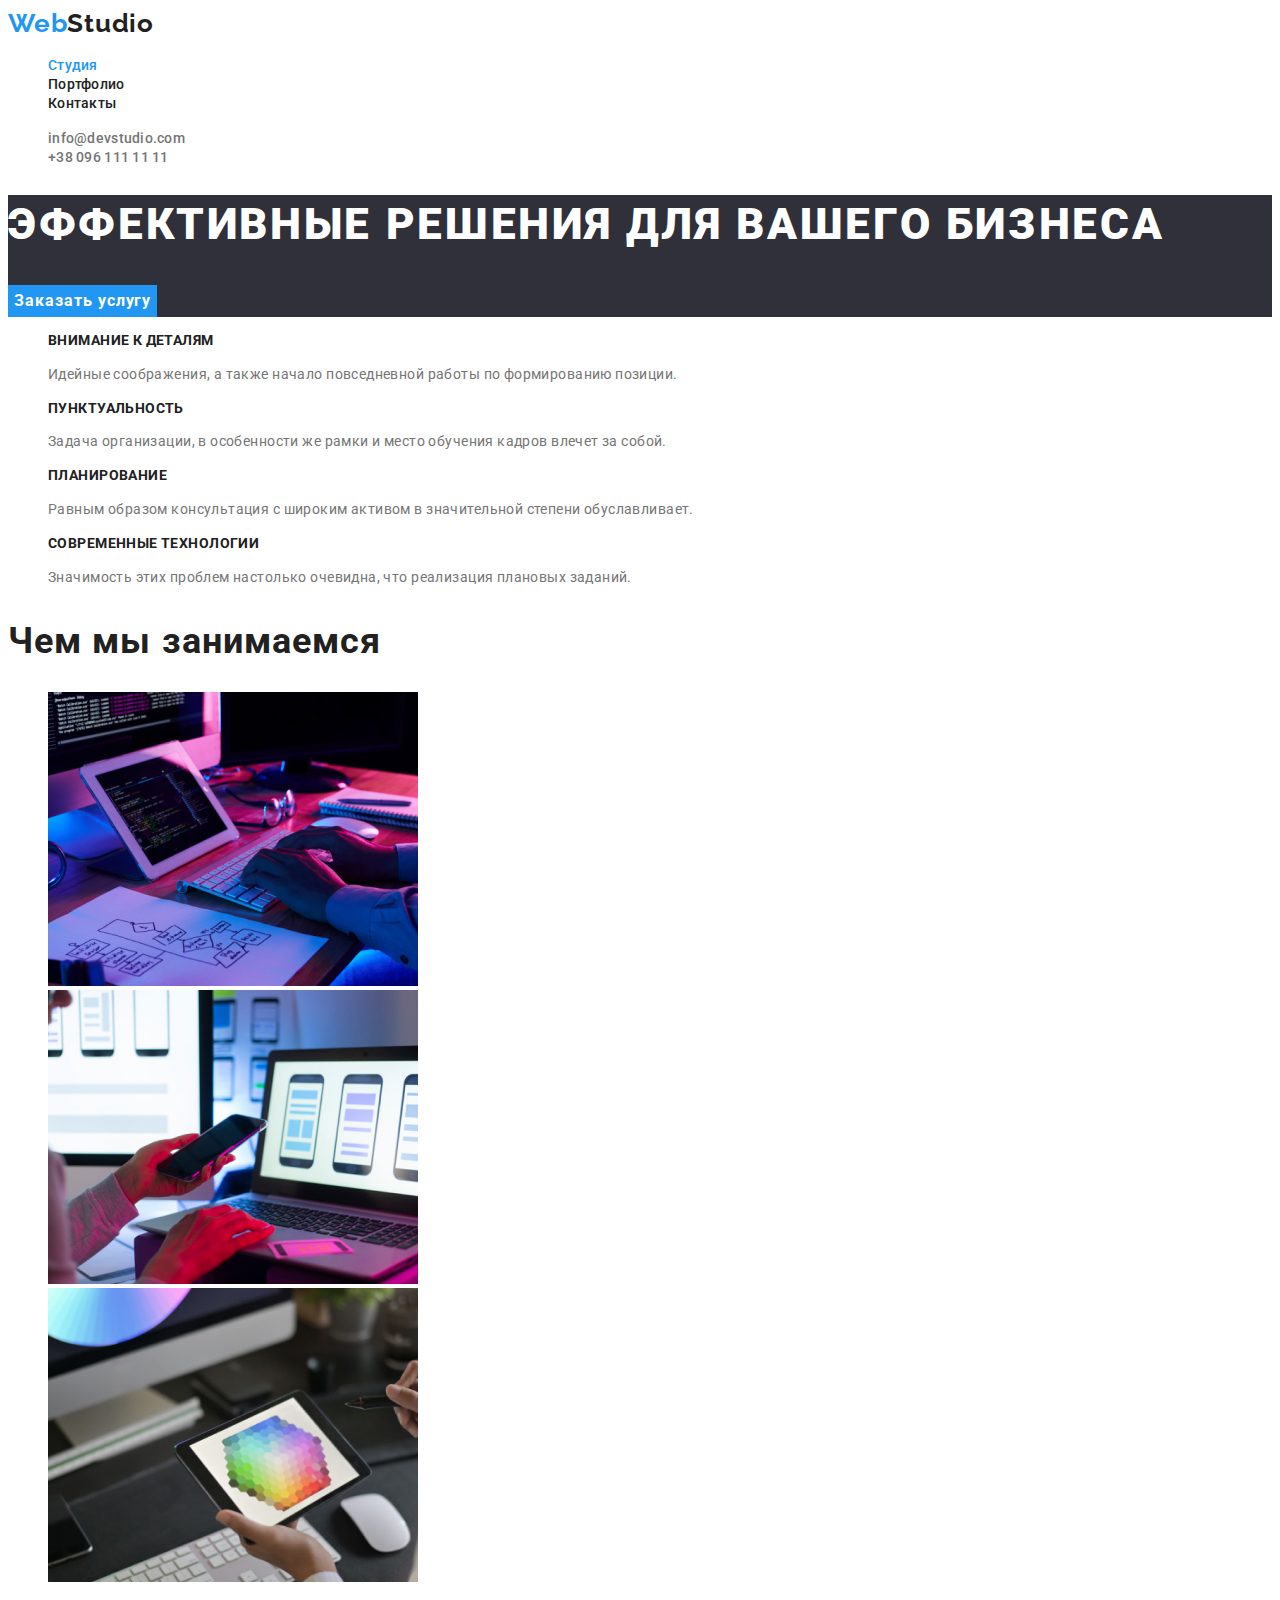
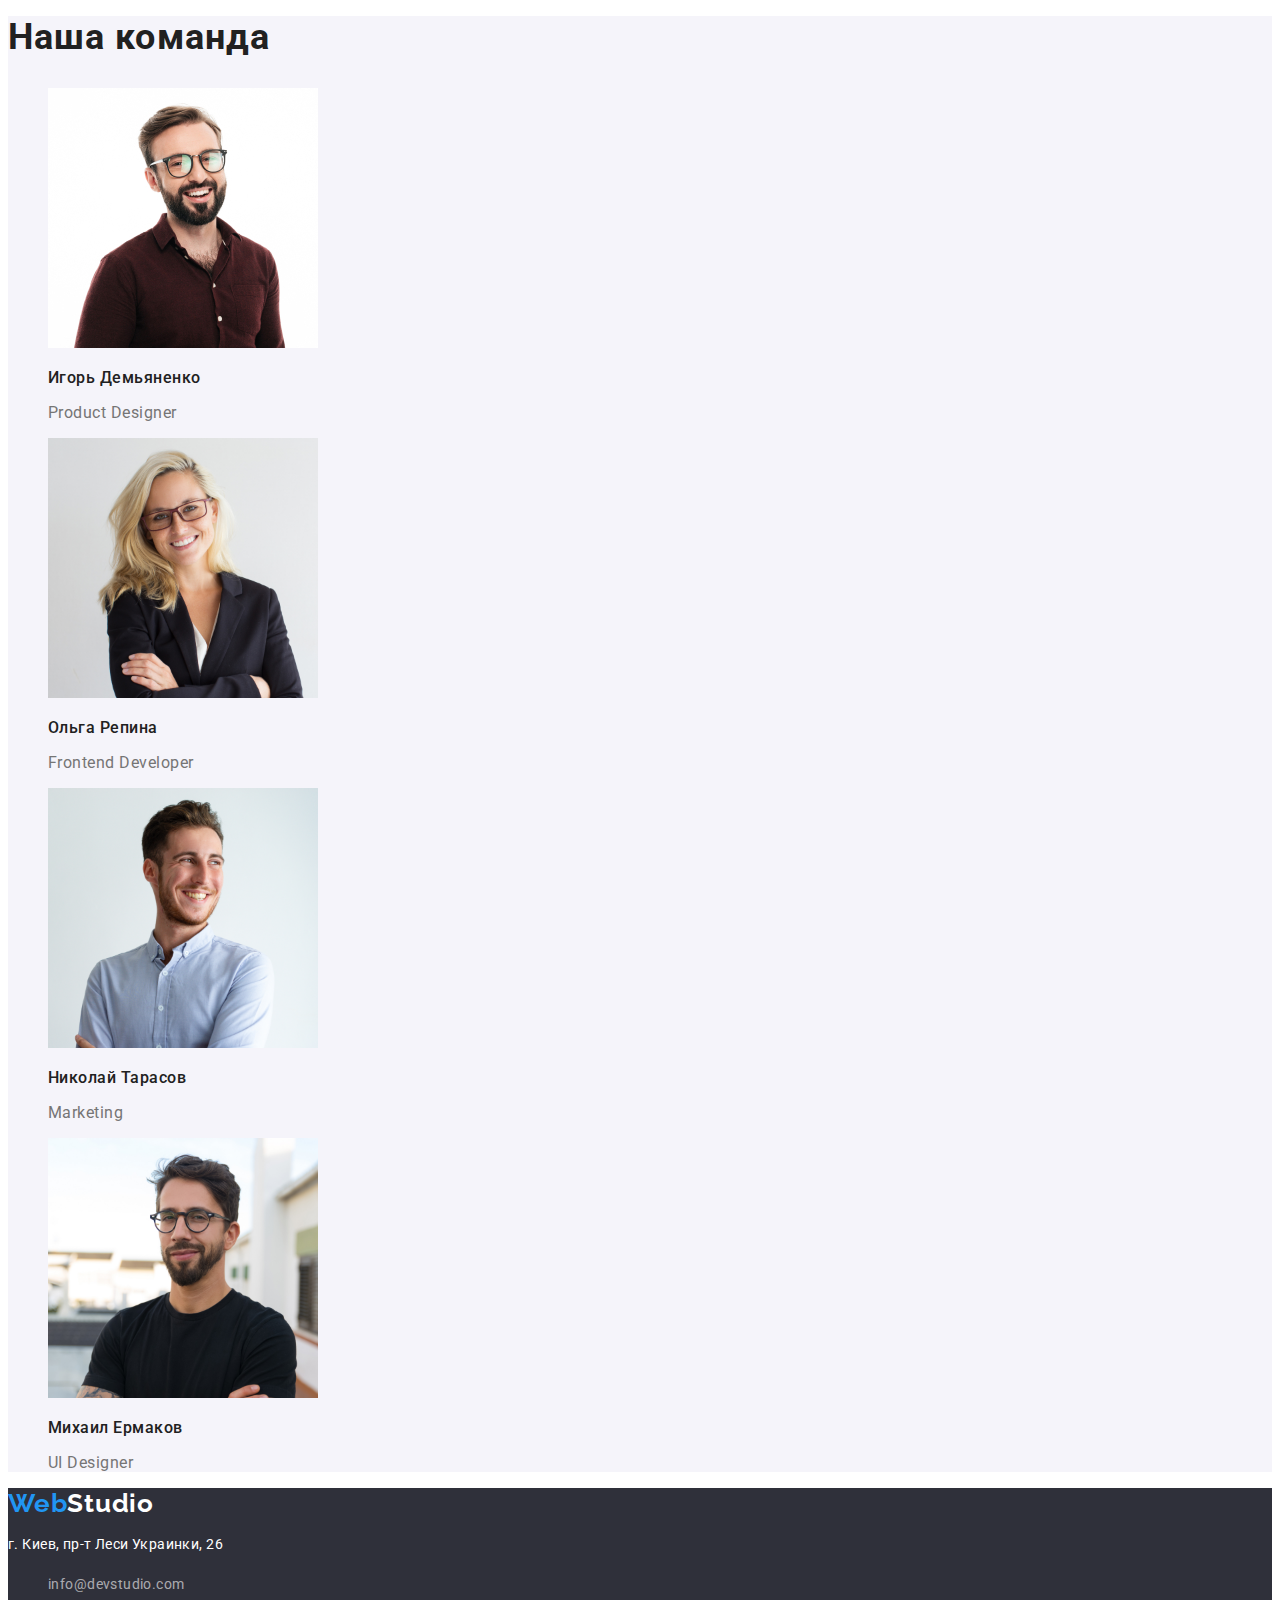
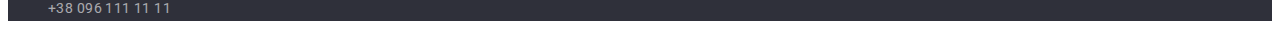
<file: index.html>
<!DOCTYPE html>
<html lang="ru">
  <head>
    <meta charset="UTF-8" />
    <meta http-equiv="X-UA-Compatible" content="IE=edge" />
    <meta name="viewport" content="width=device-width, initial-scale=1.0" />
    <title>WebStudio</title>
    <link rel="preconnect" href="https://fonts.gstatic.com" />
    <link
      href="https://fonts.googleapis.com/css2?family=Raleway:wght@700&family=Roboto:wght@400;500;700;900&display=swap"
      rel="stylesheet"
    />
    <link rel="stylesheet" href="./css/styles.css" />
  </head>
  <body>
    <!-- header -->
    <header class="page-header">
      <a href="./index.html" class="logo">Web<span class="logo-span-header">Studio</span></a>
      <nav class="page-nav">
        <ul class="nav-list list">
          <li><a href="./index.html" class="current-page nav-link link">Студия</a></li>
          <li><a href="./portfolio.html" class="nav-link link">Портфолио</a></li>
          <li><a href="" class="nav-link link">Контакты</a></li>
        </ul>
      </nav>
      <ul class="header-contacts-list list">
        <li>
          <a href="mailto:info@devstudio.com" class="header-contacts-link link"
            >info@devstudio.com</a
          >
        </li>
        <li><a href="tel:+380961111111" class="header-contacts-link link">+38 096 111 11 11</a></li>
      </ul>
    </header>
    <!-- header -->
    <main>
      <!-- HERO section -->
      <section class="hero">
        <h1 class="hero-title">Эффективные решения для вашего бизнеса</h1>
        <button type="button" class="button hero-button">Заказать услугу</button>
      </section>
      <!-- HERO section -->

      <!-- advantages section -->
      <section class="adv-section">
        <h2 class="hidden">Преимущества</h2>
        <ul class="adv-list list">
          <li>
            <h3 class="adv-title title">Внимание к деталям</h3>
            <p class="adv-text text">
              Идейные соображения, а также начало повседневной работы по формированию позиции.
            </p>
          </li>
          <li>
            <h3 class="adv-title title">Пунктуальность</h3>
            <p class="adv-text text">
              Задача организации, в особенности же рамки и место обучения кадров влечет за собой.
            </p>
          </li>
          <li>
            <h3 class="adv-title title">Планирование</h3>
            <p class="adv-text text">
              Равным образом консультация с широким активом в значительной степени обуславливает.
            </p>
          </li>
          <li>
            <h3 class="adv-title title">Современные технологии</h3>
            <p class="adv-text text">
              Значимость этих проблем настолько очевидна, что реализация плановых заданий.
            </p>
          </li>
        </ul>
      </section>
      <!-- advantages section -->

      <!-- what are we doing section -->
      <section class="what-are-we-doing-section">
        <h2 class="what-are-we-doing-title title">Чем мы занимаемся</h2>
        <ul class="what-are-we-doing-list list">
          <li>
            <img src="./images/layout.jpg" alt="Разрабатываем макет" width="370" />
          </li>
          <li>
            <img src="./images/layout1.jpg" alt="Адаптируем макет" width="370" />
          </li>
          <li>
            <img src="./images/layout2.jpg" alt="Рисуем макет" width="370" />
          </li>
        </ul>
      </section>
      <!-- what are we doing section -->

      <!-- our team section -->
      <section class="our-team-section">
        <h2 class="our-team-title title">Наша команда</h2>
        <ul class="our-team-list list">
          <li>
            <img src="./images/ihor.jpg" alt="Член команды, Product Designer" width="270" />

            <h3 class="our-team-second-title title">Игорь Демьяненко</h3>
            <p class="our-team-text text">Product Designer</p>
          </li>
          <li>
            <img src="./images/olga.jpg" alt="Член команды, FrontEnd Developer" width="270" />

            <h3 class="our-team-second-title title">Ольга Репина</h3>
            <p class="our-team-text text">Frontend Developer</p>
          </li>
          <li>
            <img src="./images/nikolay.jpg" alt="Член команды, Marketing" width="270" />

            <h3 class="our-team-second-title title">Николай Тарасов</h3>
            <p class="our-team-text text">Marketing</p>
          </li>
          <li>
            <img src="./images/michael.jpg" alt="Член команды, UI Designer" width="270" />

            <h3 class="our-team-second-title title">Михаил Ермаков</h3>
            <p class="our-team-text text">UI Designer</p>
          </li>
        </ul>
      </section>
      <!-- our team section -->
    </main>
    <!-- footer -->
    <footer class="page-footer">
      <a href="./index.html" class="logo">Web<span class="footer-logo">Studio</span></a>
      <address class="page-address">
        <p class="address-text text">г. Киев, пр-т Леси Украинки, 26</p>
        <ul class="address-list list">
          <li>
            <a href="mailto:info@devstudio.com" class="address-link link">info@devstudio.com</a>
          </li>
          <li>
            <a href="tel:+380961111111" class="address-link link">+38 096 111 11 11</a>
          </li>
        </ul>
      </address>
    </footer>
    <!-- footer -->
  </body>
</html>
</file>
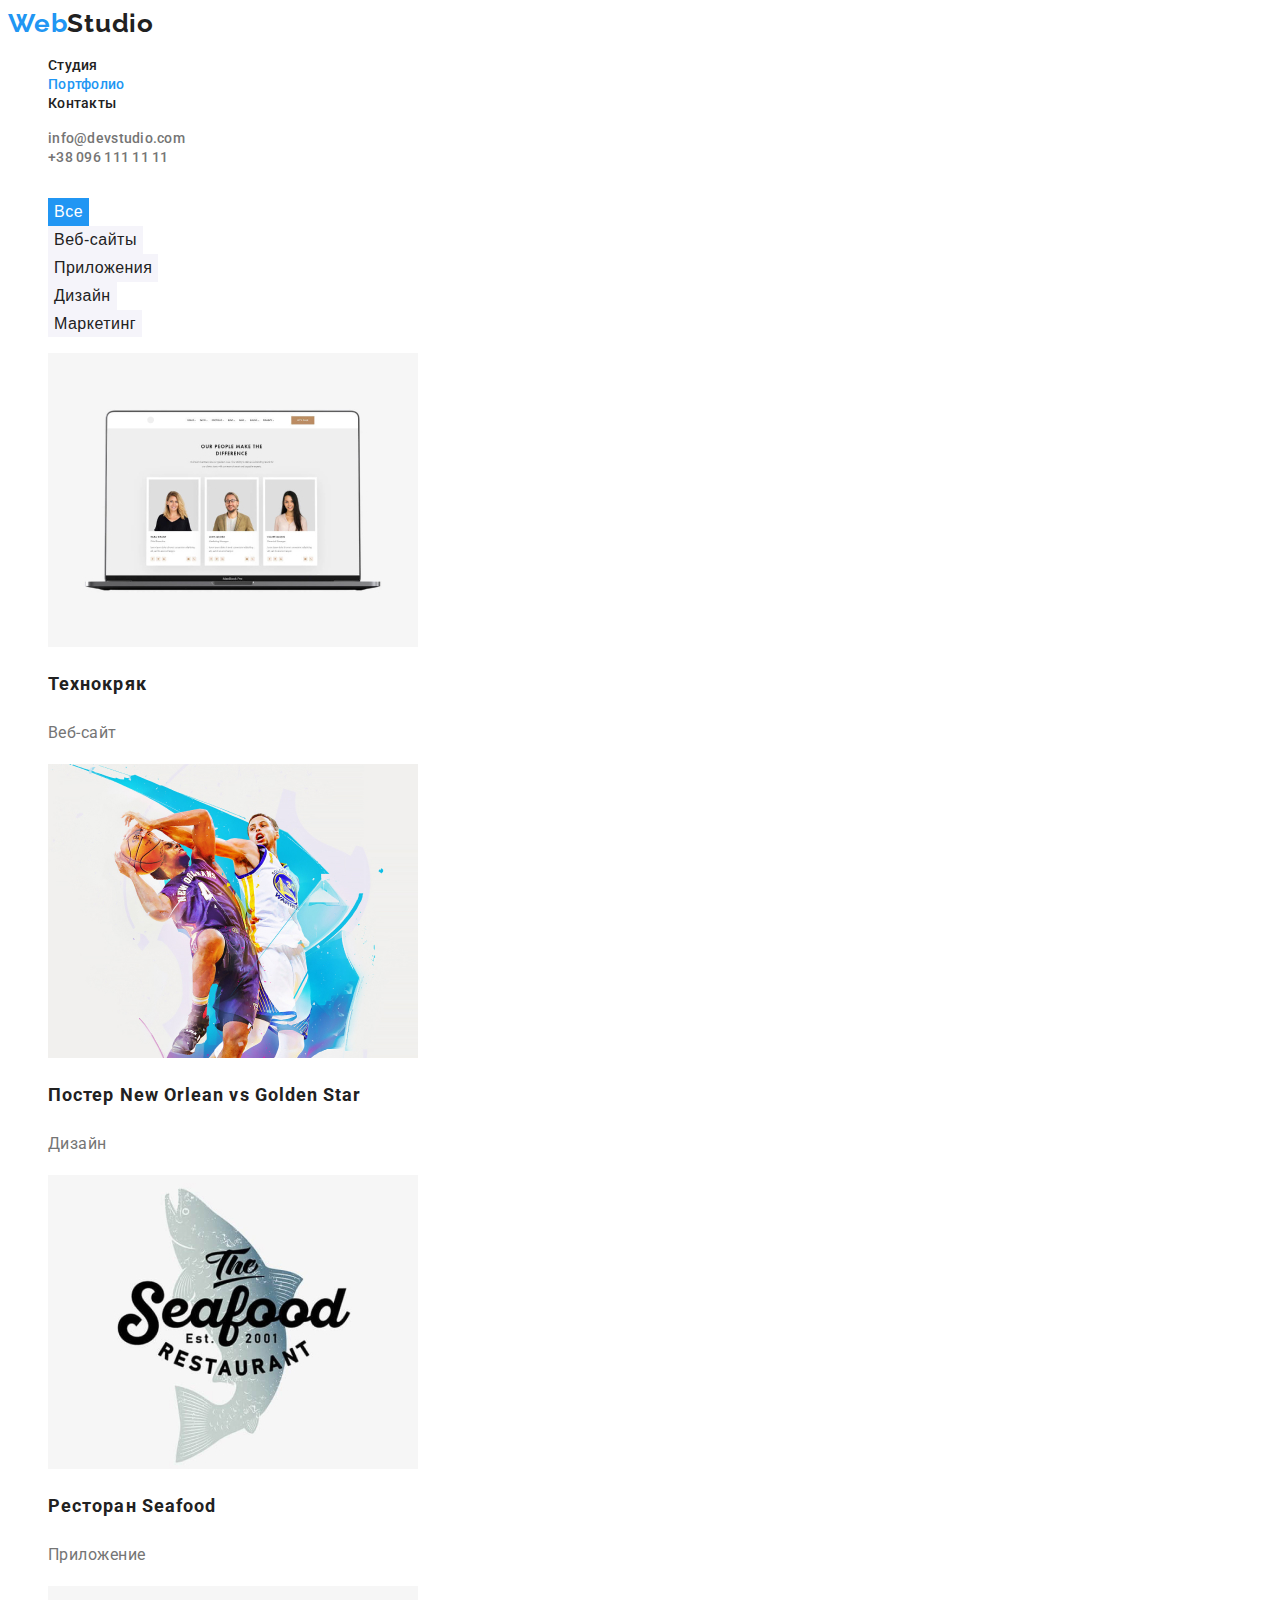
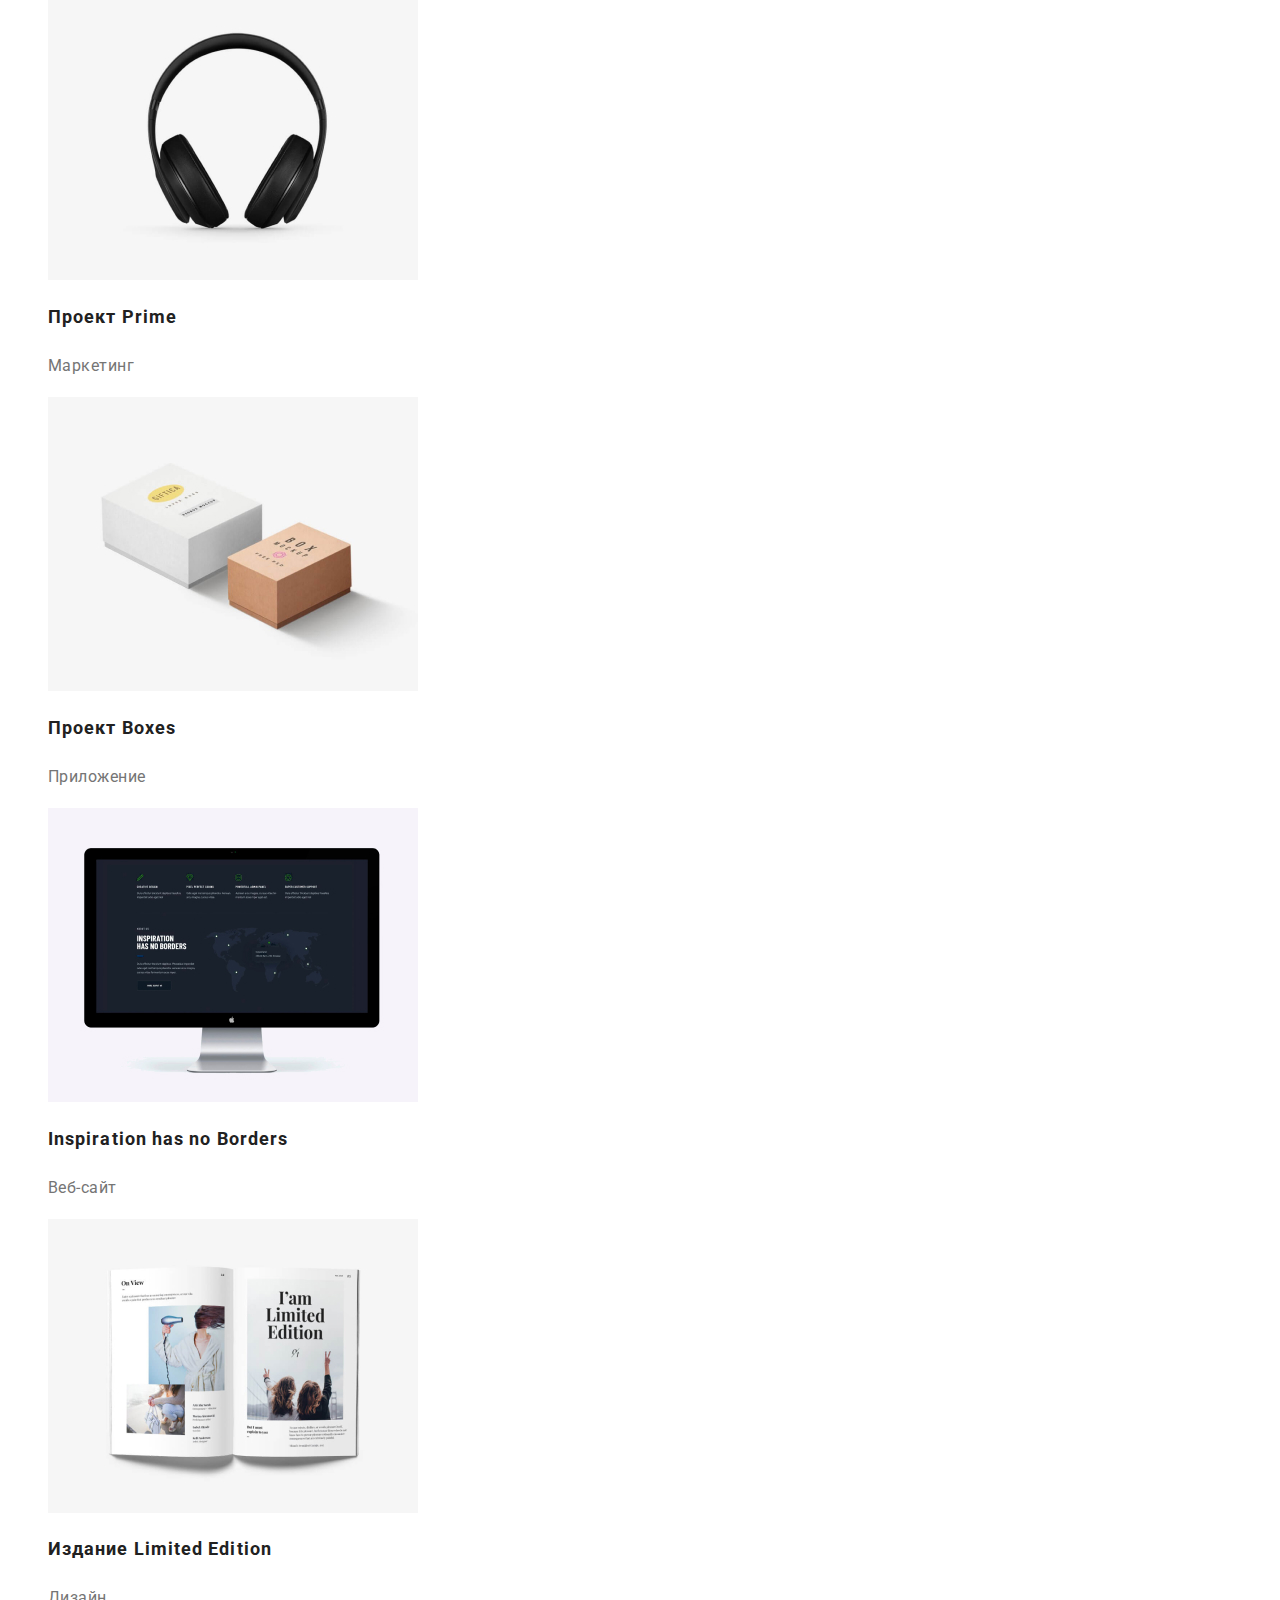
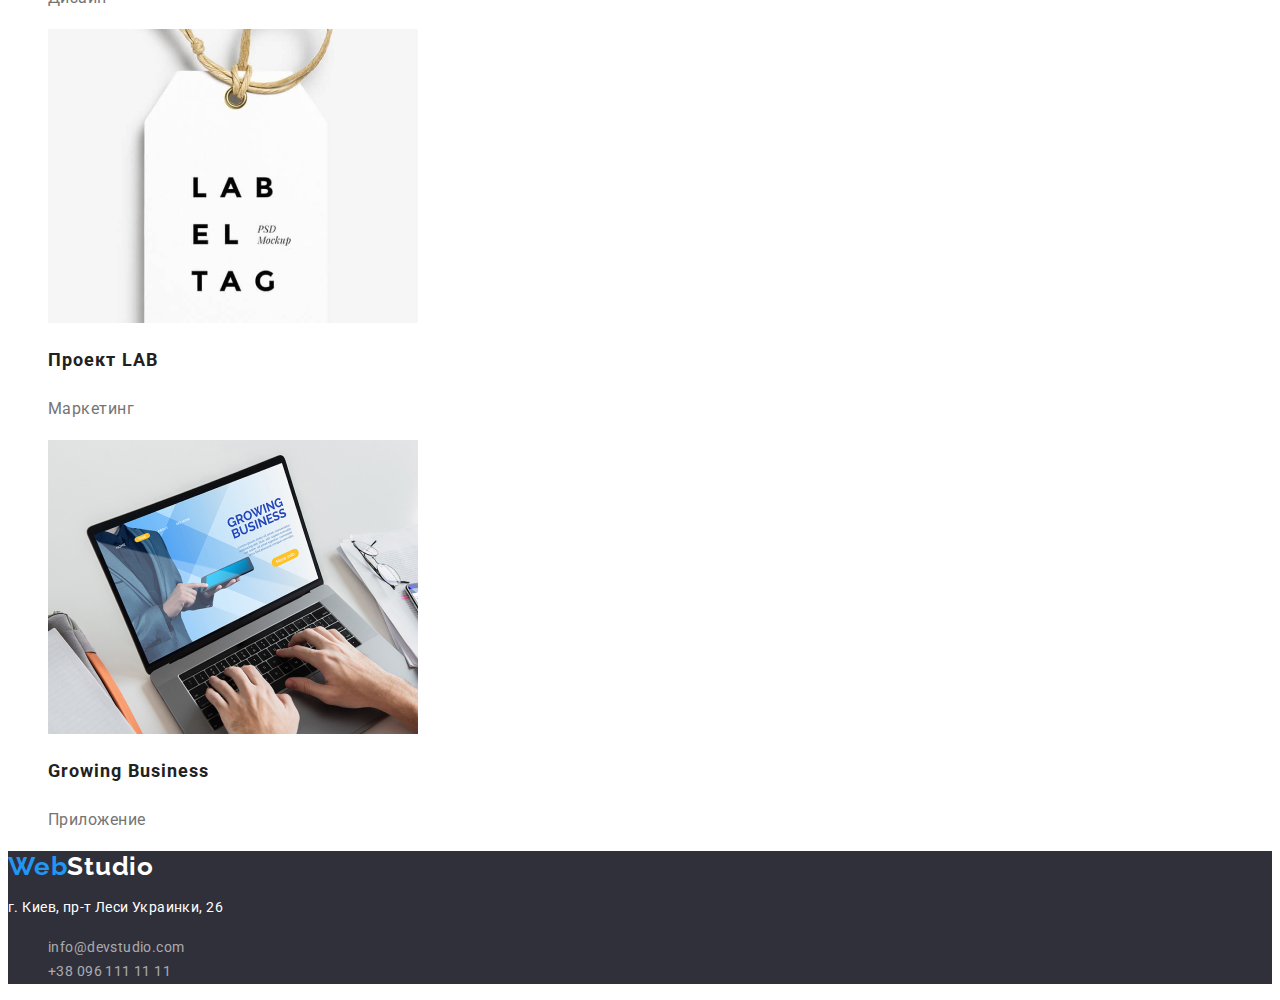
<file: portfolio.html>
<!DOCTYPE html>
<html lang="ru">
  <head>
    <meta charset="UTF-8" />
    <meta http-equiv="X-UA-Compatible" content="IE=edge" />
    <meta name="viewport" content="width=device-width, initial-scale=1.0" />
    <title>Портфолио</title>
    <link rel="preconnect" href="https://fonts.gstatic.com" />
    <link
      href="https://fonts.googleapis.com/css2?family=Raleway:wght@700&family=Roboto:wght@400;500;700;900&display=swap"
      rel="stylesheet"
    />
    <link rel="stylesheet" href="./css/styles.css" />
  </head>
  <body>
    <!-- header -->
    <header class="page-header">
      <a href="./index.html" class="logo">Web<span class="logo-span-header">Studio</span></a>
      <nav class="page-nav">
        <ul class="nav-list list">
          <li><a href="./index.html" class="nav-link link">Студия</a></li>
          <li><a href="./portfolio.html" class="current-page nav-link link">Портфолио</a></li>
          <li><a href="" class="nav-link link">Контакты</a></li>
        </ul>
      </nav>
      <ul class="header-contacts-list list">
        <li>
          <a href="mailto:info@devstudio.com" class="header-contacts-link link"
            >info@devstudio.com</a
          >
        </li>
        <li><a href="tel:+380961111111" class="header-contacts-link link">+38 096 111 11 11</a></li>
      </ul>
    </header>
    <!-- header -->
    <main>
      <!-- portfolio section -->
      <section class="portfolio-section">
        <h1 class="hidden">Наше Портфолио</h1>
        <!-- filter buttons -->
        <ul class="filter-buttons list">
          <li><button type="button" class="button current-button">Все</button></li>
          <li><button type="button" class="button">Веб-сайты</button></li>
          <li><button type="button" class="button">Приложения</button></li>
          <li><button type="button" class="button">Дизайн</button></li>
          <li><button type="button" class="button">Маркетинг</button></li>
        </ul>
        <!-- filter buttons -->

        <!-- portfolio list -->
        <ul class="portfolio-list list">
          <li>
            <img src="./images/technokryak.jpg" alt="Веб-сайт" width="370" />
            <h2 class="portfolio-title title">Технокряк</h2>
            <p class="portfolio-text text">Веб-сайт</p>
          </li>
          <li>
            <img src="./images/design.jpg" alt="Дизайн" width="370" />
            <h2 class="portfolio-title title">Постер New Orlean vs Golden Star</h2>
            <p class="portfolio-text text">Дизайн</p>
          </li>
          <li>
            <img src="./images/app.jpg" alt="Приложение" width="370" />
            <h2 class="portfolio-title title">Ресторан Seafood</h2>
            <p class="portfolio-text text">Приложение</p>
          </li>
          <li>
            <img src="./images/marketing.jpg" alt="Маркетинг" width="370" />
            <h2 class="portfolio-title title">Проект Prime</h2>
            <p class="portfolio-text text">Маркетинг</p>
          </li>
          <li>
            <img src="./images/app-boxes.jpg" alt="Приложение" width="370" />
            <h2 class="portfolio-title title">Проект Boxes</h2>
            <p class="portfolio-text text">Приложение</p>
          </li>
          <li>
            <img src="./images/website.jpg" alt="Веб-сайт" width="370" />
            <h2 class="portfolio-title title">Inspiration has no Borders</h2>
            <p class="portfolio-text text">Веб-сайт</p>
          </li>
          <li>
            <img src="./images/design-limited.jpg" alt="Дизайн" width="370" />
            <h2 class="portfolio-title title">Издание Limited Edition</h2>
            <p class="portfolio-text text">Дизайн</p>
          </li>
          <li>
            <img src="./images/marketing-lab.jpg" alt="Маркетинг" width="370" />
            <h2 class="portfolio-title title">Проект LAB</h2>
            <p class="portfolio-text text">Маркетинг</p>
          </li>
          <li>
            <img src="./images/app-buisness.jpg" alt="Приложение" width="370" />
            <h2 class="portfolio-title title">Growing Business</h2>
            <p class="portfolio-text text">Приложение</p>
          </li>
        </ul>
        <!-- portfolio list -->
      </section>
      <!-- portfolio section -->
    </main>
    <!-- footer -->
    <footer class="page-footer">
      <a href="./index.html" class="logo">Web<span class="footer-logo">Studio</span></a>
      <address class="page-address">
        <p class="address-text text">г. Киев, пр-т Леси Украинки, 26</p>
        <ul class="address-list list">
          <li>
            <a href="mailto:info@devstudio.com" class="address-link link">info@devstudio.com</a>
          </li>
          <li>
            <a href="tel:+380961111111" class="address-link link">+38 096 111 11 11</a>
          </li>
        </ul>
      </address>
    </footer>
    <!-- footer -->
  </body>
</html>
</file>
<file: css/styles.css>
:root {
  --main-active-color: #2196f3;
  --background-color: #ffffff;
  --title-color: #212121;
  --hero-background-color: #2f303a;
  --text-color: #757575;
  --transparent-white-color: rgba(255, 255, 255, 0.6);
  --white-buttons-color: #f5f4fa;
}

/* body styles */
body {
  background-color: var(--background-color);
  font-family: Roboto, sans-serif;
  font-style: normal;
}
/* body styles */

/* HIDDEN */
.hidden {
  color: transparent;

  font-size: 0px;
  line-height: 0;
}
/* HIDDEN */

/* add text and title defolt styles */
.title {
  font-weight: 700;
  font-size: 14px;
  line-height: 1.14;
  letter-spacing: 0.03em;

  color: var(--title-color);
}

.text {
  font-weight: 400;
  font-size: 14px;
  line-height: 1.71;
  letter-spacing: 0.03em;

  color: var(--text-color);
}
/* add text and title defolt styles */

/* add button defolt button styles */
.button {
  cursor: pointer;
  border: 0px;

  font-weight: 500;
  font-size: 16px;
  line-height: 1.62;
  text-align: center;
  letter-spacing: 0.03em; 

  color: var(--title-color);
  background-color: var(--white-buttons-color);
}

.button:hover, .button:focus {
  color: var(--background-color);
  background-color: var(--main-active-color);
}

.current-button {
  color: var(--background-color);
  background-color: var(--main-active-color);
}
/* add button defolt button styles */

/* delete styles for links and lists */
.link {
  text-decoration: none;
  color: var(--title-color);
}

.list {
  list-style: none;
}
/* delete styles for links and lists */

/* add my own defolt link styles */
.link:hover,
.link:focus {
  color: var(--main-active-color);
}
/* add my own defolt link styles */

/* header */
.logo {
  color: var(--main-active-color);

  font-family: Raleway;
  font-weight: 700;
  font-size: 26px;
  line-height: 1.19;
  letter-spacing: 0.03em;
  text-decoration: none;
}

.logo-span-header {
  color: var(--title-color);
}

.current-page.nav-link {
  color: var(--main-active-color);
}

.nav-link {
  font-weight: 500;
  font-size: 14px;
  line-height: 1.14;
  letter-spacing: 0.02em;

  color: var(--title-color);
}

.header-contacts-link {
  font-weight: 500;
  font-size: 14px;
  line-height: 1.14;
  letter-spacing: 0.02em;
  color: var(--text-color);
}
/* header */

/* main studio(index)*/
  /* main studio(index)*/
    /* main studio(index)*/

/* hero section */
.hero {
  background-color: var(--hero-background-color);
}

.hero-title {
  font-weight: 900;
  font-size: 44px;
  line-height: 1.36;
  letter-spacing: 0.06em;
  text-transform: uppercase;

  color: var(--background-color);
}

.hero-button {
  font-family: Roboto;
  font-style: normal;
  font-weight: 700;
  font-size: 16px;
  line-height: 1.87;
  letter-spacing: 0.06em;
  text-align: center;

  color: var(--background-color);
  background-color: var(--main-active-color);
}
/* hero section */

/* advantages section */
.adv-title {
  text-transform: uppercase;
}
/* advantages section */

/* what are we doing section */
.what-are-we-doing-title {
  font-size: 36px;
  line-height: 1.17;
}
/* what are we doing section */

/* our team section */
.our-team-section {
  background-color: var(--white-buttons-color);
}

.our-team-title {
  font-size: 36px;
  line-height: 1.17;
}

.our-team-second-title {
  font-weight: 500;
  font-size: 16px;
  line-height: 1.19;
}

.our-team-text {
  font-size: 16px;
  line-height: 1.19;
}
/* our team section */

    /* main studio(index)*/
  /* main studio(index)*/
/* main studio(index)*/

/* main portfolio */
  /* main portfolio */
    /* main portfolio */

/* portfolio section */
.portfolio-title {
  font-size: 18px;
  line-height: 2.0;
  letter-spacing: 0.06em;
}

.portfolio-text {
  font-size: 16px;
  line-height: 1.87;
}
/* portfolio section */

    /* main portfolio */
  /* main portfolio */
/* main portfolio */

/* footer */
.page-footer {
  background-color: var(--hero-background-color);
}
.footer-logo {
  color: var(--background-color);
}

.address-text {
  font-style: normal;

  color: var(--background-color);
}

.address-link {
  font-weight: 400;
  font-style: normal;
  font-size: 14px;
  line-height: 1.71;
  letter-spacing: 0.03em;

  color: var(--transparent-white-color);
}
/* footer */
</file>
